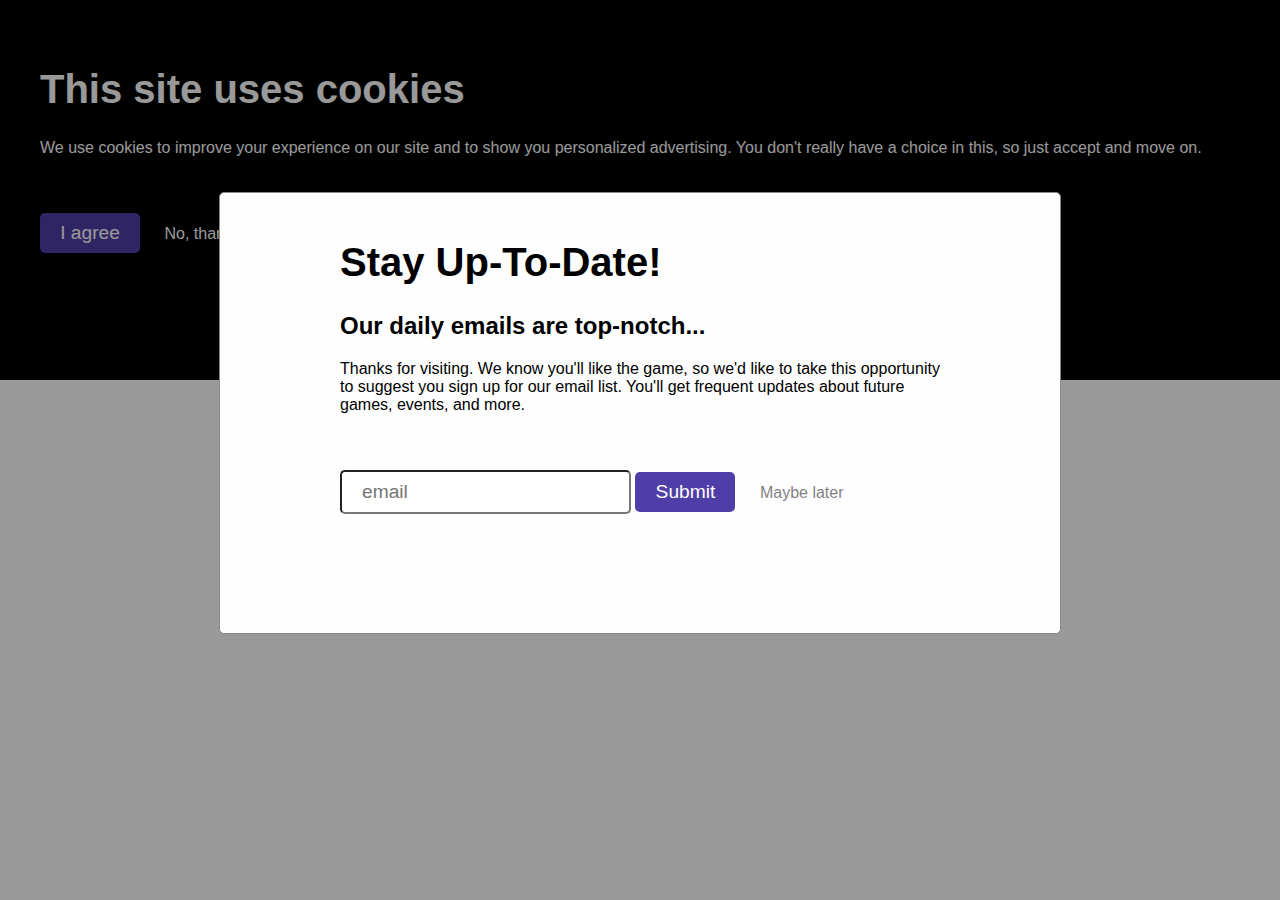
<file: index.html>
<!DOCTYPE html>
<html lang="en">
    <head>
        <meta charset="UTF-8" />
        <title>Dark Patterns</title>
        <link rel="stylesheet" href="/css/global.css" />
        <link rel="stylesheet" href="/css/welcome.css" />
        <script src="/js/uuidv4.js"></script>
    </head>
    <body>
        <div id="cookies">
            <h1>This site uses cookies</h1>
            <p>
                We use cookies to improve your experience on our site and to
                show you personalized advertising. You don't really have a
                choice in this, so just accept and move on.
            </p>
            <button onclick="okay();">I agree</button>
            <a onclick="fu();">No, thanks.</a>
        </div>

        <div id="fu">
            <h1>Wow, that hurt our feelings.</h1>

            <p>
                Looks like you can't use the site now. You should reconsider
                your decision and accept the policy.
            </p>
            <button onclick="okay();">I agree</button>
            <a href="/crying.jpg">Nope, I'm sure.</a>
        </div>

        <div class="padded">
            <h1>Dark Patterns: The Game</h1>
            <p>
                That was just a taste. Explore the dark side of modern user
                interface design.
            </p>
            <a href="#">Play the game now</a> by clicking
            <a onclick="window.location.href = '/level-1'">here.</a>

            <!-- The Modal -->
            <div id="myModal" class="modal">
                <!-- Modal content -->
                <div class="modal-content">
                    <span id="close" style="opacity: 0.2; display: none;"
                        >&times;</span
                    >
                    <div class="modal-interior">
                        <div id="first">
                            <h1>Stay Up-To-Date!</h1>
                            <h2>Our daily emails are top-notch...</h2>
                            <p>
                                Thanks for visiting. We know you'll like the
                                game, so we'd like to take this opportunity to
                                suggest you sign up for our email list. You'll
                                get frequent updates about future games, events,
                                and more.
                            </p>
                        </div>

                        <div id="second" style="display: none;">
                            <h1>Thanks! How About a Donation?</h1>
                            <p>
                                Thanks, for signing up, you won't be sorry! Are
                                you interested in donating to keep this awesome
                                service running?
                                <a onclick="done();" style="opacity: 0.2"
                                    >No, I'm an evil person.</a
                                >
                            </p>

                            <button onclick="donate()">
                                Continue
                            </button>
                        </div>

                        <div id="third" style="display: none;">
                            <h1>No Worries!</h1>
                            <p>
                                Not a problem. Enter your email and we'll send
                                you a reminder to sign up later.
                            </p>
                        </div>

                        <div id="fourth" style="display: none;">
                            <h1>Incredible, Thanks!</h1>
                            <p>
                                We've sent you all the details. Now on to the
                                game!
                            </p>
                            <button onclick="done()">
                                Continue
                            </button>
                        </div>

                        <div id="inputs">
                            <input id="email" type="text" placeholder="email" />
                            <button onclick="checkEmail();">Submit</button>
                            <a onclick="np();" id="later" style="opacity: 0.5;"
                                >Maybe later</a
                            >
                            <p id="bad" style="color: red; display: none;">
                                Please enter a valid email address!
                            </p>
                        </div>
                    </div>
                </div>
            </div>
        </div>
        <script src="/js/welcome.js"></script>
        <script src="../js/scoring.js"></script>
        <script>
            const id = uuidv4();
            startGame(id);
        </script>
    </body>
</html>
</file>
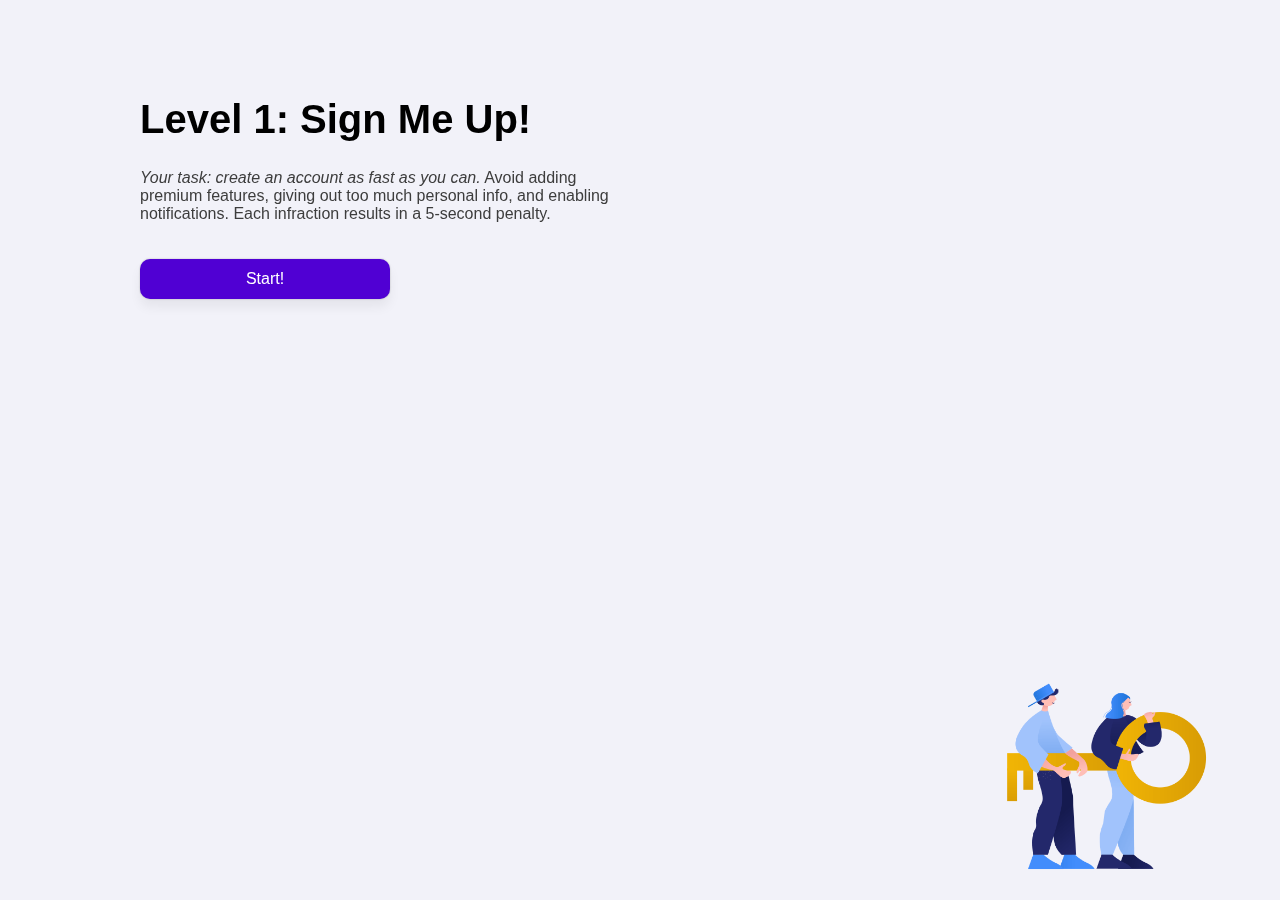
<file: level-1/index.html>
<!DOCTYPE html>
<html lang="en">
    <head>
        <meta charset="UTF-8" />
        <title>Dark Patterns Level 1</title>
        <link rel="stylesheet" href="../css/global.css" />
        <link rel="stylesheet" href="../css/level-1.css" />
        <script>
            const levelNum = 1;
        </script>
    </head>
    <body>
        <script src="../js/scoring.js"></script>
        <script src="../js/index.js"></script>
        <script src="../js/level-1.js"></script>
        <img src="key.png" alt="" />
        <div id="instructions" class="playStep padded" style="display: block;">
            <h1>Level 1: Sign Me Up!</h1>
            <p>
                <em>Your task: create an account as fast as you can.</em> Avoid
                adding premium features, giving out too much personal info, and
                enabling notifications. Each infraction results in a 5-second
                penalty.
            </p>
            <button onclick="startPlay();step1();">Start!</button>
        </div>

        <div id="header" class="playStep">
            <h1 id="logo">slydio</h1>
        </div>

        <div id="wow" class="playStep padded">
            <h1>You Created An Account!</h1>

            You added
            <h1 id="num" style="display: inline-block;"></h1>
            extra paid features, unnecessary pieces of personal information, and
            notifications.
            <br />
            Your final time is
            <h1 id="final" style="display: inline-block;"></h1>
            .
            <br />
            <button onclick="nextLevel();">Next Level</button>
        </div>

        <div id="start" class="playStep centered">
            <h1>Try the free demo.</h1>
            <div>Create a slydio account.</div>
            <div class="container">
                <div class="interior">
                    <p class="error" id="firstError">
                        Whoops! Please include your first name.
                    </p>
                    <p class="error" id="lastError">
                        Whoops! Please include your last name.
                    </p>
                    <p class="error" id="emailError">
                        Whoops! Please include a valid email address.
                    </p>
                    <p class="error" id="matchError">
                        Whoops! Your passwords must match.
                    </p>
                    <p class="error" id="numbersError">
                        Whoops! Your password must have at least 4 numbers.
                    </p>
                    <p class="error" id="lowerLettersError">
                        Whoops! Your password must have at least 8 lowercase
                        letters.
                    </p>
                    <p class="error" id="upperLettersError">
                        Whoops! Your password must have at least 2 uppercase
                        letters.
                    </p>
                    <p class="error" id="specialCharsError">
                        Whoops! Your password must have at least 4 special
                        characters.
                    </p>
                    <span class="label">First name</span>
                    <input type="text" placeholder="First" id="first" />
                    <span class="label">Last name</span>
                    <input type="text" placeholder="Last" id="last" />
                    <span class="label">Email</span>
                    <input type="text" id="email" />
                    <span class="label">Password</span>
                    <input id="pass1" type="password" />
                    <span class="label">Confirm Password</span>
                    <input type="password" id="pass2" />
                    <button onclick="step2();">Continue</button>
                </div>
            </div>
        </div>

        <div id="tos" class="playStep centered">
            <h1>Try the free demo.</h1>
            <div>Create a slydio account.</div>
            <div class="container">
                <div class="interior">
                    <iframe src="tos.html" frameborder="0"></iframe>
                    <iframe src="priv.html" frameborder="0"></iframe>
                    <p>
                        <input type="checkbox" id="agree" /> I have read and
                        agree to the terms of service and privacy policy.
                    </p>
                    <p class="error" id="agreeError">
                        You must accept the terms of service and privacy policy
                        to create an account.
                    </p>

                    <button onclick="step3();">Continue</button>
                </div>
            </div>
        </div>

        <div id="plan" class="playStep centered">
            <h1>Try the free demo.</h1>
            <div>Create a slydio account.</div>
            <div class="container">
                <div class="interior">
                    <h2>Your Plan's Industry-Leading Features</h2>
                    <p>
                        Slydio provides the industry's best cloud-storage
                        options for an incredible low price.
                    </p>
                    <ul>
                        <li>100GB storage/month</li>
                        <li>Unlimited inbox storage</li>
                        <li>Unlimited email addresses</li>
                        <li>Unlimited domains</li>
                        <li>24/7 Support</li>
                    </ul>
                    <p>You'll be able to unsubscribe at any time!</p>
                    <button onclick="step4();chosePlan();">Continue</button>
                    <div id="secret">
                        <a onclick="step4();skippedPlan();" class="lame">
                            Or, continue without a plan
                        </a>
                    </div>
                </div>
            </div>
        </div>

        <div id="contact" class="playStep centered">
            <h1>Try the free demo.</h1>
            <div>Create a slydio account.</div>
            <div class="container">
                <div class="interior">
                    <h2>Ready to Go?</h2>
                    <p>
                        We'll keep you up-to-date with all the latest updates
                        and new features to hit slydio!
                    </p>

                    <div id="contactOpts">
                        <h2>Send me notifications about...</h2>
                        <p>
                            We try hard to make sure we only send the most
                            relevant information to you. Change your mind?
                            Uncheck to subscribe. We promise everything we send
                            is worth reading!
                        </p>

                        <p>
                            <input type="checkbox" class="trap" checked />
                            Feature updates
                        </p>
                        <p>
                            <input type="checkbox" class="trap" checked />
                            Feature updates
                        </p>
                        <p>
                            <input type="checkbox" class="trap" checked /> Sales
                            and discounts
                        </p>
                        <p>
                            <input type="checkbox" class="trap" checked />
                            Pricing changes
                        </p>
                        <p>
                            <input type="checkbox" class="trap" checked /> Plan
                            updates
                        </p>
                        <p>
                            <input type="checkbox" class="trap" checked /> Terms
                            of service changes
                        </p>
                        <p>
                            <input type="checkbox" class="trap" checked />
                            Privacy policy changes
                        </p>
                    </div>
                    <button onclick="finish();endPlay();">Let's go!</button>
                    <a onclick="optOut();" class="lame">No thanks</a>
                </div>
            </div>
        </div>
    </body>
</html>
</file>
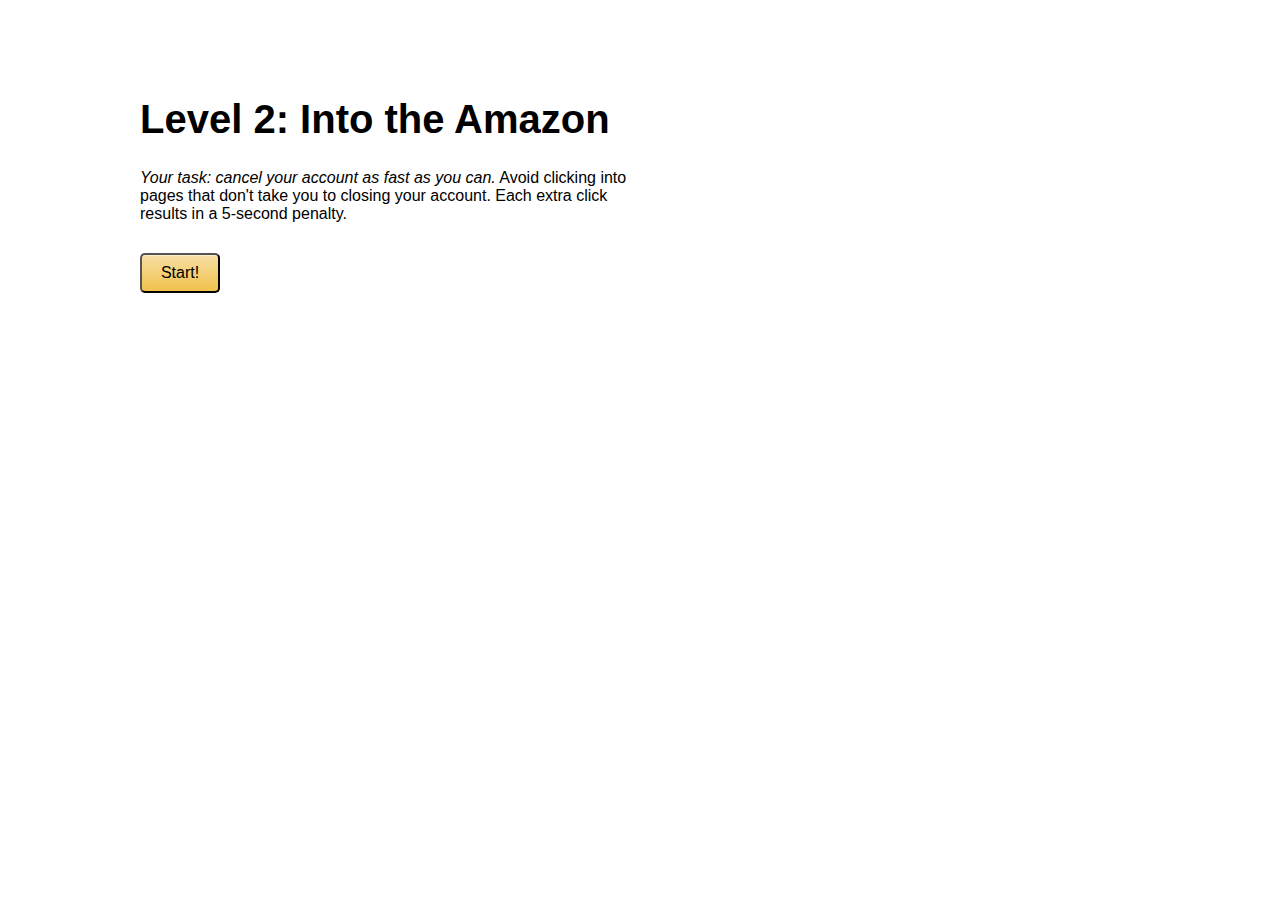
<file: level-2/index.html>
<!DOCTYPE html>
<html lang="en">
    <head>
        <meta charset="UTF-8" />
        <title>Dark Patterns Level 2</title>
        <link rel="stylesheet" href="../css/global.css" />
        <link rel="stylesheet" href="../css/level-2.css" />
        <script>
            const levelNum = 2;
        </script>
    </head>
    <body>
        <script src="../js/scoring.js"></script>
        <script src="../js/index.js"></script>
        <script src="../js/level-2.js"></script>
        <div id="instructions" class="playStep padded" style="display: block;">
            <h1>Level 2: Into the Amazon</h1>
            <p>
                <em>Your task: cancel your account as fast as you can.</em>
                Avoid clicking into pages that don't take you to closing your
                account. Each extra click results in a 5-second penalty.
            </p>
            <button onclick="startPlay();step1();">Start!</button>
        </div>

        <div id="wow" class="playStep padded">
            <h1>You Cancelled Your Account!</h1>
            You clicked
            <h1 id="num" style="display: inline-block;"></h1>
            irrelevant pages or buttons while trying to close your account.
            <br />

            Your final time is
            <h1 id="final" style="display: inline-block;"></h1>
        </div>

        <!-- header component for show  -->
        <div id="header" class="playStep">
            <div class="sectionContainer">
                <div class="column">
                    <h1 class="sideBySide" style="margin-top: 30px;">
                        <span class="accent">the</span> amazon
                    </h1>
                </div>
                <div class="column">
                    <div id="bar" class="sideBySide"></div>
                </div>
                <div class="column">
                    <button class="sideBySide" onclick="step1();">
                        Your Account
                    </button>
                </div>
            </div>
        </div>

        <!-- main account page  -->
        <div id="account" class="playStep">
            <h1 id="title">Your Account</h1>
            <div class="sectionContainer">
                <div class="section">
                    <h3>Memberships and Subscriptions</h3>
                    <a onclick="notEvenClose();">Reading Unlimited</a>
                    <a onclick="notEvenClose();">Video Channels</a>
                    <a onclick="notEvenClose();">Music Unlimited</a>
                    <a onclick="notEvenClose();">Subscribe &amp; Save</a>
                    <a onclick="notEvenClose();">Magazine subscriptions</a>
                    <a onclick="notEvenClose();">Video Subscriptions</a>
                    <a onclick="notEvenClose();">Other subscriptions</a>
                </div>
                <div class="section">
                    <h3>Ordering and Shopping Preferences</h3>
                    <a onclick="notEvenClose();">Your addresses</a>
                    <a onclick="payment();">Payment options</a>
                    <a onclick="notEvenClose();">Your profile</a>
                    <a onclick="notEvenClose();">Archived orders</a>
                    <a onclick="notEvenClose();">Manage your lists</a>
                    <a onclick="notEvenClose();">Download order reports</a>
                    <a onclick="notEvenClose();">Checkout settings</a>
                    <a onclick="notEvenClose();">Language preferences</a>
                    <a onclick="notEvenClose();">Manage saved IDs</a>
                    <a onclick="notEvenClose();">Coupons</a>
                </div>
                <div class="section">
                    <h3>Digital content and devices</h3>
                    <a onclick="devices();">Manage content and devices</a>
                    <a onclick="notEvenClose();">Your apps</a>
                    <a onclick="notEvenClose();">Video settings</a>
                    <a onclick="notEvenClose();">Music Settings</a>
                    <a onclick="notEvenClose();">Manage Photos</a>
                    <a onclick="notEvenClose();">Digital games and software</a>
                    <a onclick="notEvenClose();">Streaming settings</a>
                    <a onclick="notEvenClose();"
                        >Digital gifts you've received</a
                    >
                    <a onclick="notEvenClose();">Digital and device forum</a>
                </div>
                <div class="section">
                    <h3>Communication and content</h3>
                    <a onclick="notEvenClose();">Messages from sellers</a>
                    <a onclick="notEvenClose();">Email Subscriptions</a>
                    <a onclick="notEvenClose();">Advertising preferences</a>
                    <a onclick="notEvenClose();">Communication preferences</a>
                    <a onclick="notEvenClose();">Shipment updates via text</a>
                    <a onclick="notEvenClose();">Shopping notifications</a>
                    <a onclick="notEvenClose();">Deals notifications</a>
                </div>
                <div class="section">
                    <h3>Shopping programs and rentals</h3>
                    <a onclick="notEvenClose();">Rentals</a>
                    <a onclick="notEvenClose();">Household Delivery</a>
                    <a onclick="notEvenClose();">Pantry Now</a>
                    <a onclick="notEvenClose();">Rewards summary</a>
                    <a onclick="notEvenClose();">Teens Program</a>
                    <a onclick="notEvenClose();">Kids Program</a>
                    <a onclick="notEvenClose();">Allowances</a>
                    <a onclick="notEvenClose();">Pet Profiles</a>
                    <a onclick="notEvenClose();">Shop with Points</a>
                </div>
                <div class="section">
                    <h3>Other programs</h3>
                    <a onclick="payment();">Credit cards</a>
                    <a onclick="notEvenClose();">Your seller account</a>
                    <a onclick="notEvenClose();">Manage your trade-ins</a>
                    <a onclick="notEvenClose();">Business registration</a>
                    <a onclick="notEvenClose();">Web Services</a>
                    <a onclick="notEvenClose();">Tax exemption program</a>
                </div>
            </div>
        </div>

        <div id="whoops" class="playStep padded">
            <h1>Not Even Close!</h1>
            <p>This page does not let you close your account.</p>
            <button onclick="step1()">Go Back</button>
        </div>

        <div id="payment" class="playStep padded">
            <h1>Your Payment Settings</h1>
            <div class="column">
                <p>Card</p>
                <p>Visa ending in 1511</p>
                <p>MasterCard ending in 8142</p>
                <p>Visa ending in 5321</p>
                <p>Visa ending in 9812</p>
            </div>
            <div class="column">
                <p>Expires</p>
                <p>02/2021</p>
                <p>08/2020</p>
                <p>Expired</p>
                <p>Expired</p>
            </div>

            <button onclick="step1();">Go Back</button>
        </div>

        <div id="devices" class="playStep padded">
            <h1>Your Devices</h1>
            <div class="column">
                <p>Device</p>
                <p>iPad</p>
                <p>MacBook Pro</p>
                <p>PC</p>
            </div>
            <div class="column">
                <p>Last Active</p>
                <p>12/03/2019 14:12</p>
                <p>12/01/2019 09:55</p>
                <p>10/24/2019 22:01</p>
            </div>

            <button onclick="step1();">Go Back</button>
        </div>

        <div id="help" class="playStep padded">
            <h1>How can we help?</h1>
            <div class="sectionContainer">
                <div class="section">
                    <h3>Your Orders</h3>
                    <a onclick="notEvenClose();">Track Packages</a>
                    <a onclick="notEvenClose();">Cancel Orders</a>
                </div>
                <div class="section">
                    <h3>Payments &amp; Gift Cards</h3>
                    <a onclick="payment();">Edit Payment Methods</a>
                    <a onclick="payment();">Add a Gift Card</a>
                </div>
                <div class="section">
                    <h3>Settings</h3>
                    <a onclick="notEvenClose();">Update Login Information</a>
                    <a onclick="notEvenClose();">Change Email or Password</a>
                    <a onclick="updateInfo();">Update Account Information</a>
                </div>
            </div>

            <button onclick="step1();">Go Back</button>
        </div>

        <div id="info" class="playStep padded">
            <h1>Account Settings</h1>
            <div class="sectionContainer">
                <div class="section fancy" onclick="notEvenClose();">
                    <h4>Member Since</h4>
                    <h2>October 3, 2013</h2>
                    <a onclick="notEvenClose();">Your Rewards</a>
                </div>
                <div class="section fancy" onclick="plan();">
                    <h4>Your Plan</h4>
                    <h2>Annual $199</h2>
                    <a onclick="plan();">Update Plan</a>
                </div>
                <div class="section fancy" onclick="payment();">
                    <h4>Renewal Date</h4>
                    <h2>October 3, 2020</h2>
                    <a onclick="payment();">Update your Payment Method</a>
                </div>
                <div class="section fancy" onclick="membership();">
                    <h4>Manage</h4>
                    <h2>Membership</h2>
                    <a onclick="membership();">Update your Settings</a>
                </div>
            </div>
            <button onclick="help();">Go Back</button>
        </div>

        <div id="membership" class="playStep padded">
            <h1>Your Membership</h1>
            <div class="sectionContainer">
                <div class="section fancy" onclick="notEvenClose();">
                    <h4>Membership Sharing</h4>
                    <h2>Share your benefits</h2>
                    <a onclick="notEvenClose();">Manage your household</a>
                </div>
                <div class="section fancy" onclick="notEvenClose();">
                    <h2>Remind me before renewing</h2>
                    <a onclick="notEvenClose();">Update Your Notifications</a>
                </div>
                <div class="section fancy" onclick="payment();">
                    <h4>Renewal Method</h4>
                    <h2>Billed to VISA ending in 1511</h2>
                    <a onclick="payment();">Change your Renewal Method</a>
                </div>
                <div class="section fancy" onclick="end();">
                    <h2>End Membership</h2>
                    <h4>
                        By ending your membership, you'll loose access to your
                        membership benefits
                    </h4>
                    <a onclick="end();">End Membership</a>
                </div>
            </div>
            <button onclick="help();">Go Back</button>
        </div>

        <div id="end" class="playStep padded">
            <h3>End Your Membership</h3>
            <h1>Are You Sure?</h1>
            <p>
                By ending your membership, you'll loose access to your
                membership benefits. Would you like to keep your benefits? You
                won't be able to regain them by signing back up.
            </p>
            <button onclick="step1();clicks++;" style="display: inline-block;">
                Yes
            </button>
            <a
                onclick="wow();endPlay();"
                style="display: inline-block; margin-left: 20px;"
                >No</a
            >
        </div>

        <div id="plan" class="playStep padded">
            <h1>Change Your Plan</h1>
            <div class="sectionContainer">
                <div class="section tall">
                    <h4>Plan</h4>
                    <h1>Business $699</h1>
                    <a onclick="notEvenClose();">Choose this plan</a>
                </div>
                <div class="section tall selected">
                    <h4>
                        Plan
                        <span
                            style="background-color: #e47911; padding: 5px; border-radius: 5px;"
                            >Best Value</span
                        >
                    </h4>
                    <h1>Annual $199</h1>
                    <p>Your Plan</p>
                </div>
                <div class="section tall">
                    <h4>Plan</h4>
                    <h1>Monthly $24</h1>
                    <a onclick="notEvenClose();">Choose this plan</a>
                </div>
            </div>

            <button onclick="help();">Go Back</button>
        </div>

        <!-- footer with nav links   -->
        <div id="footer" class="playStep">
            <div class="links">
                <h4>Get To Know Us</h4>
                <a onclick="notEvenClose();">Blog</a>
                <a onclick="notEvenClose();">About</a>
                <a onclick="notEvenClose();">Press Center</a>
                <a onclick="notEvenClose();">Investor Relations</a>
                <a onclick="notEvenClose();">Products</a>
                <a onclick="notEvenClose();">Tours</a>
            </div>
            <div class="links">
                <h4>Let Us Help You</h4>
                <a onclick="notEvenClose();">Your Orders</a>
                <a onclick="notEvenClose();">Shipping Rates &amp; Policies</a>
                <a onclick="notEvenClose();">Returns &amp; Replacements</a>
                <a onclick="devices();">Manage Your Content and Devices</a>
                <a onclick="help();">Help</a>
            </div>
        </div>
    </body>
</html>
</file>
<file: css/global.css>
body {
    padding: 0;
    margin: 0;
    font-family: helvetica;
}

button {
    cursor: pointer;
    font-size: 100%;
}

h1 {
    font-size: 2.5rem;
}

#restart {
    display: inline-block;
    margin: 0 20px;
}

#score {
    display: inline-block;
}

#headerContent {
    float: right;
}

#playHeader {
    height: 40px;
    padding: 20px;
    background-color: black;
    color: white;
}

.highlight {
    background-color: yellow;
}

.playStep {
    display: none;
}

.padded {
    min-height: 80vh;
    padding: 10px;
    max-width: 1000px;
    margin: 60px auto;
}

#playArea {
    padding: 10px;
    max-width: 800px;
    margin: 20px auto;
}
</file>
<file: css/welcome.css>
#cookies {
    background-color: black;
    color: white;
    width: 100vw;
    top: 0;
    position: fixed;
    height: 300px;
    padding: 40px;
}

#fu {
    background-color: black;
    color: white;
    width: 100vw;
    top: 0;
    position: fixed;
    height: 100vh;
    padding: 40px;
    display: none;
}

/* The Modal (background) */
.modal {
    display: block; /* Hidden by default */
    position: fixed; /* Stay in place */
    z-index: 1; /* Sit on top */
    left: 0;
    top: 0;
    width: 100%; /* Full width */
    height: 100%; /* Full height */
    overflow: auto; /* Enable scroll if needed */
    background-color: rgb(0, 0, 0); /* Fallback color */
    background-color: rgba(0, 0, 0, 0.4); /* Black w/ opacity */
}

.modal-interior {
    max-width: 600px;
    margin: 0 auto;
}

/* Modal Content/Box */
.modal-content {
    border-radius: 5px;
    background-color: #fefefe;
    margin: 15% auto; /* 15% from the top and centered */
    padding: 20px;
    border: 1px solid #888;
    max-width: 800px;
    min-height: 400px;
    width: 80%; /* Could be more or less, depending on screen size */
}

/* The Close Button */
.close {
    color: #aaa;
    float: right;
    font-size: 28px;
    font-weight: bold;
}

.close:hover,
.close:focus {
    color: black;
    text-decoration: none;
    cursor: pointer;
}

input {
    margin-top: 40px;
    height: 40px;
    min-width: 200px;
    font-size: 120%;
    padding: 0 20px;
    border-radius: 5px;
}

button {
    margin-right: 20px;
    margin-top: 40px;
    height: 40px;
    font-size: 120%;
    min-width: 100px;
    background-color: #4f3ea8;
    border: none;
    color: white;
    border-radius: 5px;
}
</file>
<file: css/level-1.css>
button {
    min-width: 250px;
    height: 40px;
    background-color: #5000d3;
    border-radius: 10px;
    border: none;
    color: white;
    margin: 20px 0;
    box-shadow: 0px 8px 12px rgba(0, 0, 0, 0.06),
        0px 0px 2px rgba(0, 0, 0, 0.25);
}

body {
    background-color: #f2f2f9;
}

p {
    max-width: 500px;
    color: #3d3d3d;
}

input {
    width: 100%;
    border-radius: 10px;
    font-size: 110%;
    border: 1px solid rgba(0, 0, 0, 0.1);
    padding: 10px;
}

.label {
    margin-top: 20px;
    margin-bottom: 5px;
    color: rgba(0, 0, 0, 0.7);
    display: block;
}

.error {
    color: red;
    display: none;
}

.centered {
    text-align: center;
}

.interior {
    width: 350px;
    margin: 0 auto;
}

img {
    position: fixed;
    z-index: -1000;
    bottom: 0;
    right: 0;
    height: 250px;
}

.container {
    text-align: left;
    max-width: 600px;
    padding: 20px;
    margin: 40px auto;
    border-radius: 10px;
    min-height: 400px;
    background-color: #fafafa;
    box-shadow: 0px 8px 12px rgba(0, 0, 0, 0.06),
        0px 0px 2px rgba(0, 0, 0, 0.25);
}

#header {
    height: 50px;
    width: 100vw;
}

#logo {
    color: #5000d3;
    margin-left: 20px;
}

#agree {
    width: auto;
}

li {
    font-weight: bold;
    font-size: 120%;
    margin: 20px;
}

.trap {
    width: auto;
}

.lame {
    font-size: 90%;
    opacity: 0.5;
    padding-left: 20px;
}

iframe {
    background-color: white;
    height: 65px;
    width: 350px;
    margin-bottom: 30px;
}

#secret {
    margin-top: 300px;
}

#contactOpts {
    display: none;
}
</file>
<file: css/level-2.css>
.section {
    width: 275px;
    padding: 14px 18px;
    margin: 20px 5px;
    border-radius: 5px;
    border: 1px #ddd solid;
}

p {
    max-width: 500px;
}

.column {
    display: inline-block;
    margin-right: 30px;
}

.sideBySide {
    display: inline-block;
}

.fancy {
    width: 100% !important;
    background-color: #ddd;
    cursor: pointer;
}

.fancy:hover {
    background-color: #eee;
}

.selected {
    background: linear-gradient(to bottom, #f7dfa5, #f0c14b);
    box-shadow: 0 1px 0 rgba(255, 255, 255, 0.4) inset;
}

#bar {
    margin-top: 30px;
    margin-left: 20px;
    max-width: 600px;
    width: 60vw;
    background-color: white;
    border-radius: 5px;
    height: 40px;
}

button {
    font-size: 100%;
    /*    font-weight: bold;
*/
    display: block;
    margin-top: 30px;
    min-width: 80px;
    height: 40px;
    border-radius: 5px;
    background: linear-gradient(to bottom, #f7dfa5, #f0c14b);
    box-shadow: 0 1px 0 rgba(255, 255, 255, 0.4) inset;
    cursor: pointer;
}

a {
    cursor: pointer;
    text-decoration: none;
}

.section a {
    color: #0066c0;
    display: block;
    margin-bottom: 4px;
}

.sectionContainer {
    display: flex;
    justify-content: center;
    flex-wrap: wrap;
}

#footer {
    height: 400px;
    width: 100%;
    background-color: #232f3e;
}

.links {
    max-width: 800px;
    margin: 20px auto;
    /*  padding: 20px;*/
    display: flex;
    align-items: center;
    justify-content: space-between;
}

#footer {
    color: #ddd;
    padding-top: 20px;
}

#account {
    max-width: 1000px;
    margin: 60px auto;
    min-height: 80vh;
}

#header {
    color: white;
    padding: 10px 40px;
    height: 100px;
    background-color: #232f3e;
}

#title {
    margin-left: 23px;
}

#whoops {
    max-width: 1000px;
    margin: 0 auto;
    height: 80vh;
}
.accent {
    color: #e47911;
}
</file>
